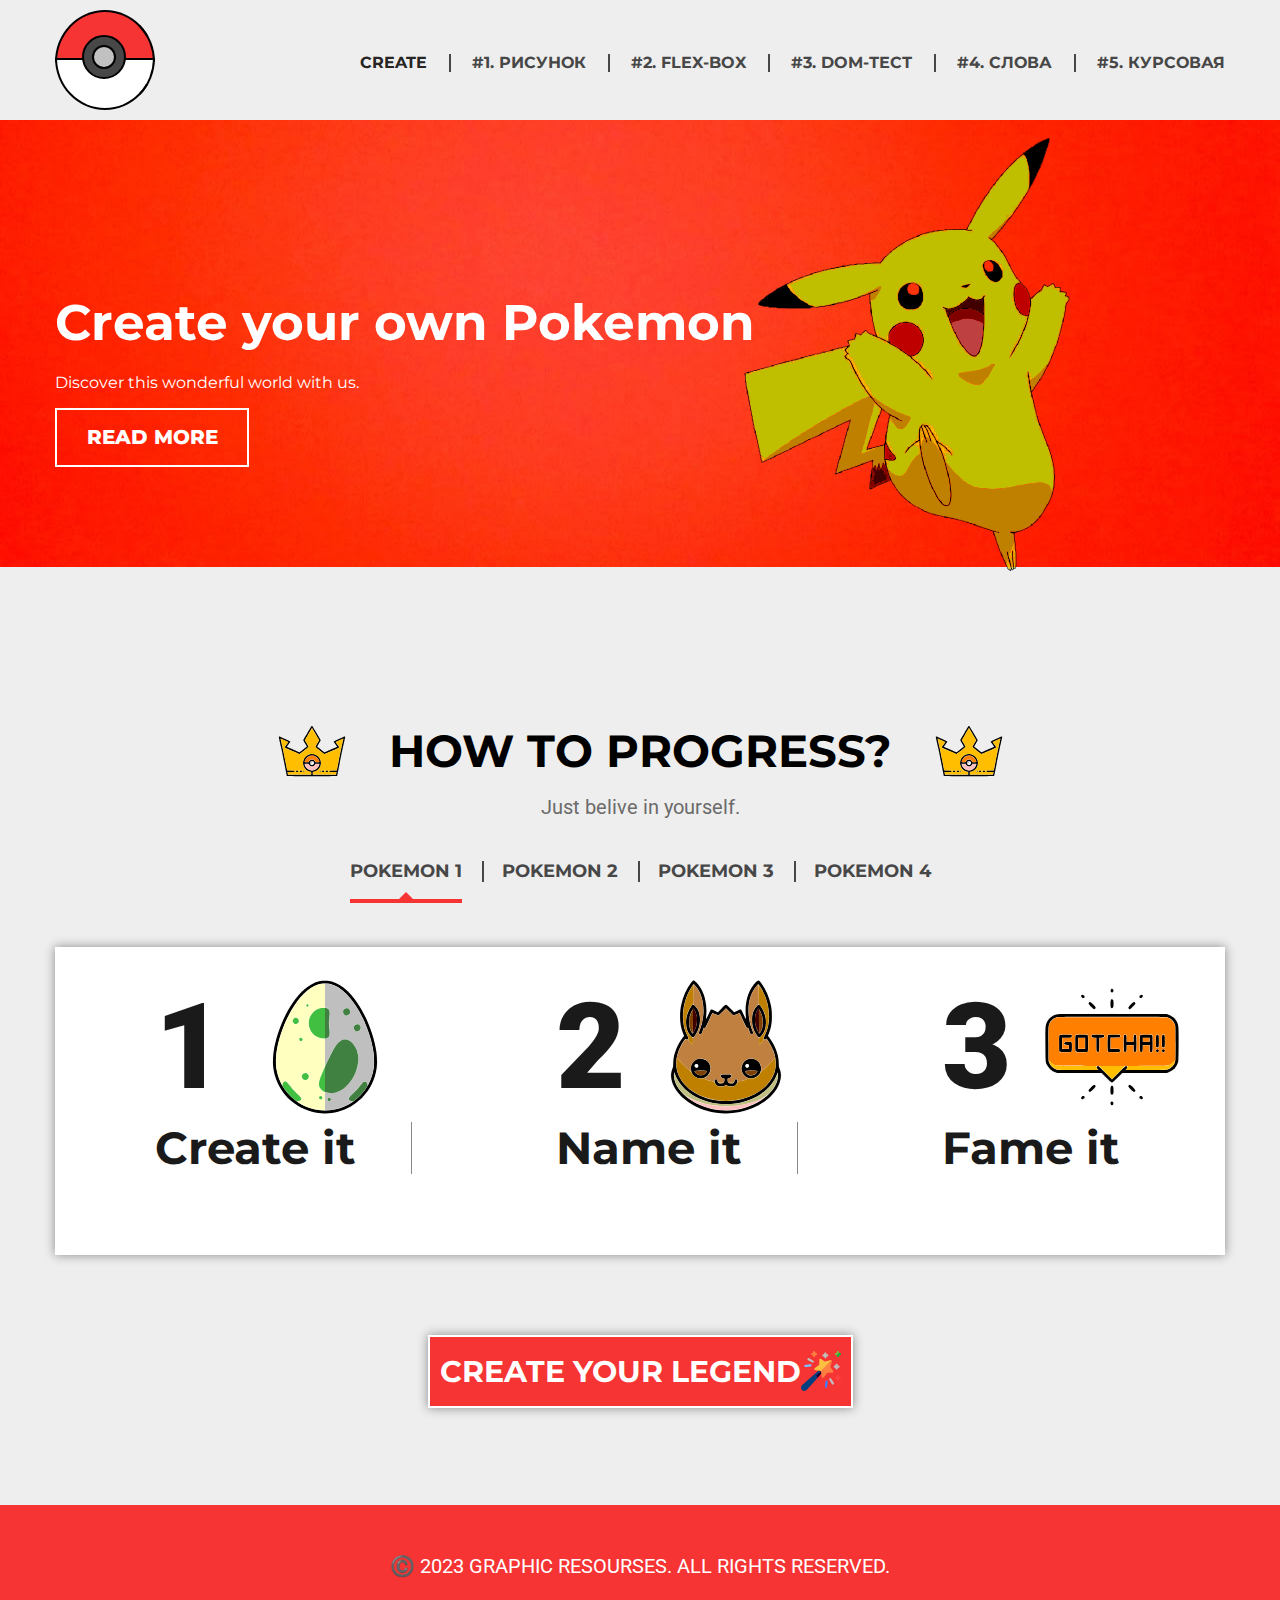
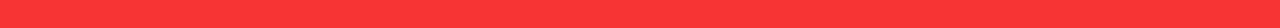
<file: index.html>
<!DOCTYPE html>
<html>
	<head>
		<meta charset="utf-8">
		<title>Мой сайт</title>
        <link rel="preconnect" href="https://fonts.googleapis.com">
        <link rel="preconnect" href="https://fonts.gstatic.com" crossorigin>
        <link href="https://fonts.googleapis.com/css2?family=Montserrat:wght@400;700&family=Roboto:wght@400;900&display=swap" rel="stylesheet">
        <link rel="stylesheet" href="css/styles.css">
        <link rel="stylesheet" href="css/normalize.css">
	</head>

	<body>
        <div class="header">
            <div class="wrapper">
                <div class="navigation">

                    <div class="pokeball" href="index.html">
                        <div class="upper"></div>
                        <div class="lower"></div>
                        <div class="center_1"></div>
                        <div class="center_2"></div>
                    </div>

                    <ul class="nav">
                        <li><a class="active_2" href="index.html">Create</a></li>
                        <li><a href="№1.html">#1. Рисунок</a></li>
                        <li><a href="№2.html">#2. Flex-box</a></li>
                        <li><a href="№3.html">#3. DOM-тест</a></li>
                        <li><a href="№4.html">#4. Слова</a></li>
                        <li><a href="№5.html">#5. Курсовая</a></li>
                    </ul>
                </div>
            </div>
        </div>
        <div class="banner">
            <div class="wrapper">
                <h1 class="title">Create your own Pokemon</h1>
                <p class="desr">Discover this wonderful world with us. </p>
                <a class="btn" href="">Read More</a>
                <img class="pika" src="image/pikachu.svg" alt="pikachu">
            </div>
        </div>

        <div class="page">
            <div class="wrapper">
                <div class="center">
                    <h2 class="h2">How to progress?</h2>
                <p>Just belive in yourself.</p>
                </div>
                <ul class="menu">
                    <li><a class="active" href="">Pokemon 1</a></li>
                    <li><a href="">Pokemon 2</a></li>
                    <li><a href="">Pokemon 3</a></li>
                    <li><a href="">Pokemon 4</a></li>
                </ul>
                <div class="box">
                    <div class="box-item">
                        <p class="number number-one">1</p>
                        <div class="box-text">
                            <h3>Create it</h3>
                            <p></p>
                        </div>
                    </div>
                    <div class="box-item">
                        <p class="number number-two">2</p>
                        <div class="box-text">
                            <h3>Name it</h3>
                            <p></p>
                        </div>
                    </div>
                    <div class="box-item">
                        <p class="number number-three">3</p>
                        <div class="box-text">
                            <h3>Fame it</h3>
                            <p></p>
                        </div>
                    </div>
                </div>
                <p class="center">
                    <a href="" class="btn-start">Create your legend</a>
                </p>
            </div>
        </div>
        <div class="footer">
            <div class="wrapper">
                <p>©️ 2023 Graphic Resourses. All rights reserved.</p>
            </div>
        </div>
    </body>
</html>
</file>
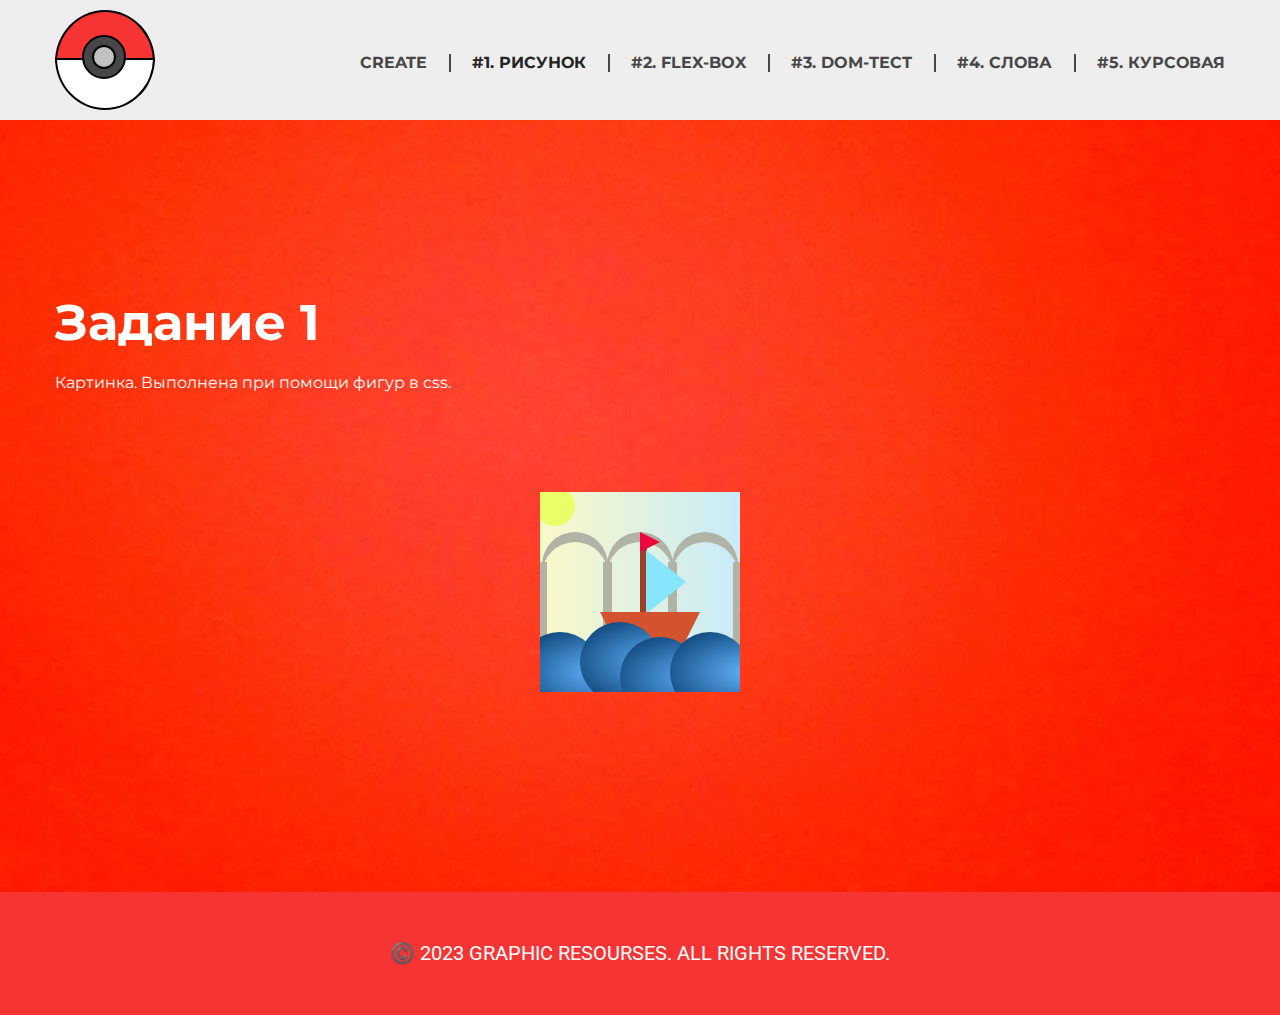
<file: №1.html>
<!DOCTYPE html>
<html>
	<head>
		<meta charset="utf-8">
		<title>Мой сайт</title>
        <link rel="preconnect" href="https://fonts.googleapis.com">
        <link rel="preconnect" href="https://fonts.gstatic.com" crossorigin>
        <link href="https://fonts.googleapis.com/css2?family=Montserrat:wght@400;700&family=Roboto:wght@400;900&display=swap" rel="stylesheet">
        <link rel="stylesheet" href="css/styles.css">
        <link rel="stylesheet" href="css/normalize.css">
        <link rel="stylesheet" href="css/styles_pic.css">
	</head>

	<body>
        <div class="header">
            <div class="wrapper">
                <div class="navigation">

                    <div class="pokeball">
                        <div class="upper"></div>
                        <div class="lower"></div>
                        <div class="center_1"></div>
                        <div class="center_2"></div>
                    </div>

                    <!---<img src="image/pokeball.svg" alt="Logo">-->
                    <ul class="nav">
                        <li><a href="index.html">Create</a></li>
                        <li><a class="active_2" href="№1.html">#1. Рисунок</a></li>
                        <li><a href="№2.html">#2. Flex-box</a></li>
                        <li><a href="№3.html">#3. DOM-тест</a></li>
                        <li><a href="№4.html">#4. Слова</a></li>
                        <li><a href="№5.html">#5. Курсовая</a></li>
                    </ul>
                </div>
            </div>
        </div>
        <div class="banner">
            <div class="wrapper">
                <h1 class="title">Задание 1</h1>
                <p class="desr">Картинка. Выполнена при помощи фигур в css.</p>
                <div class="figure">  
                    <div class="sun"> </div>
        
                    <div class="w1"> </div>
                    <div class="w2"> </div>
                    <div class="w3"> </div>
                    <div class="w4"> </div>
        
                    <div class="ar1"> </div>
                    <div class="ar2"> </div>
                    <div class="ar3"> </div>
        
                    
                    <div class="stick"> </div>
                    
                    <div class="parus"> </div>
                    <div class="body"> </div>
                    <div class="flag"> </div>
                </div>
            </div>
        </div>

       
        <div class="footer">
            <div class="wrapper">
                <p>©️ 2023 Graphic Resourses. All rights reserved.</p>
            </div>
        </div>
    </body>
</html>
</file>
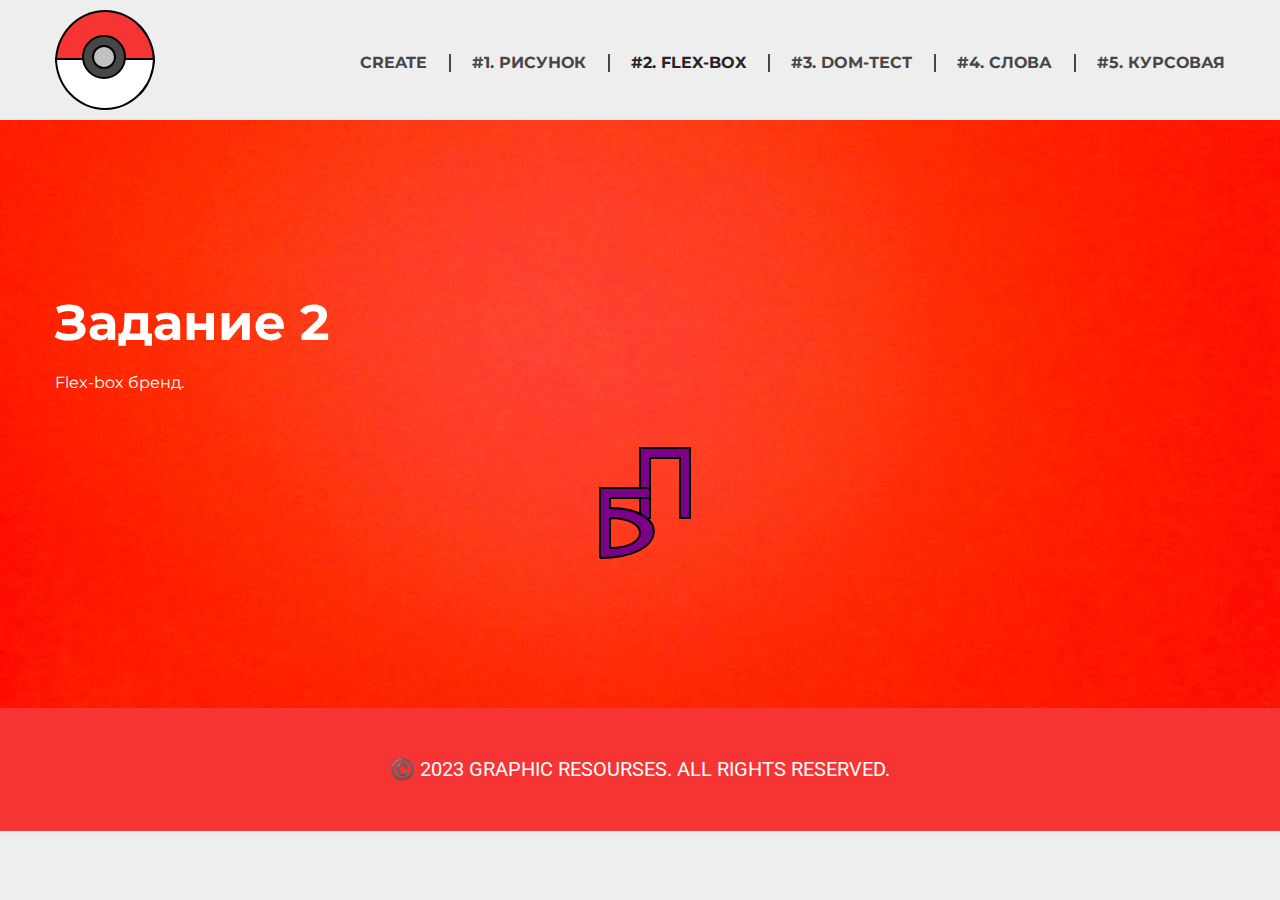
<file: №2.html>
<!DOCTYPE html>
<html>
	<head>
		<meta charset="utf-8">
		<title>Мой сайт</title>
        <link rel="preconnect" href="https://fonts.googleapis.com">
        <link rel="preconnect" href="https://fonts.gstatic.com" crossorigin>
        <link href="https://fonts.googleapis.com/css2?family=Montserrat:wght@400;700&family=Roboto:wght@400;900&display=swap" rel="stylesheet">
        <link rel="stylesheet" href="css/styles.css">
        <link rel="stylesheet" href="css/normalize.css">
        <link rel="stylesheet" href="css/styles_brand.css">
	</head>
    
	<body>
        <div class="header">
            <div class="wrapper">
                <div class="navigation">

                    <div class="pokeball">
                        <div class="upper"></div>
                        <div class="lower"></div>
                        <div class="center_1"></div>
                        <div class="center_2"></div>
                    </div>

                    <ul class="nav">
                        <li><a href="index.html">Create</a></li>
                        <li><a href="№1.html">#1. Рисунок</a></li>
                        <li><a class="active_2" href="№2.html">#2. Flex-box</a></li>
                        <li><a href="№3.html">#3. DOM-тест</a></li>
                        <li><a href="№4.html">#4. Слова</a></li>
                        <li><a href="№5.html">#5. Курсовая</a></li>
                    </ul>
                </div>
            </div>
        </div>

        
        <div class="banner">
            <div class="wrapper">
                <h1 class="title">Задание 2</h1>
                <p class="desr">Flex-box бренд.</p>
                    

                <div class="backgr">
                    <div class="click">
                        <img class="photo" src="image/pikachu.png" height=200 width=200 alt="#">
                        <div class="name"> Бордюг Полина </div>
                    </div>
        
                    <div class="motion-obj"></div>
        
                    <svg class = "brand" width="200" height="200">
                        <a class="tap" xlink:href="#0">
                            <path class = "let" id = "name" d="M100 110 L 100 40 L 150 40 L 150 110 L 140 110 L 140 50 L 110 50 L 110 110 L 100 110" />
                            <path class = "let" id = "surname" d="M70 140 C 110 140, 110 110, 70 110 L 70 140 M 60 150 L 60 80 L 110 80 L 110 90 L 70 90 L 70 100 C 130 100, 130 150, 60 150" />
                        </a>
                        Sorry, your browser does not support inline SVG.
                    </svg> 
                </div>
        
                
        
            </div>
        </div>

        <div class="footer">
            <div class="wrapper">
                <p>©️ 2023 Graphic Resourses. All rights reserved.</p>
            </div>
        </div>

        <script>
            pic = document.querySelector('.click');
            
            click_let = document.querySelector('.tap');
            
            click_let.onclick = function(){
    
                /*pic.classList.remove('show');
                pic.classList.add('show');*/
                if (pic.classList.contains('hide'))
                {
                    pic.classList.remove('hide');
                    pic.classList.add('show');
                }
                else{
                    pic.classList.add('hide');
                    pic.classList.remove('show');
                }
            }
        </script>
        
    </body>
</html>
</file>
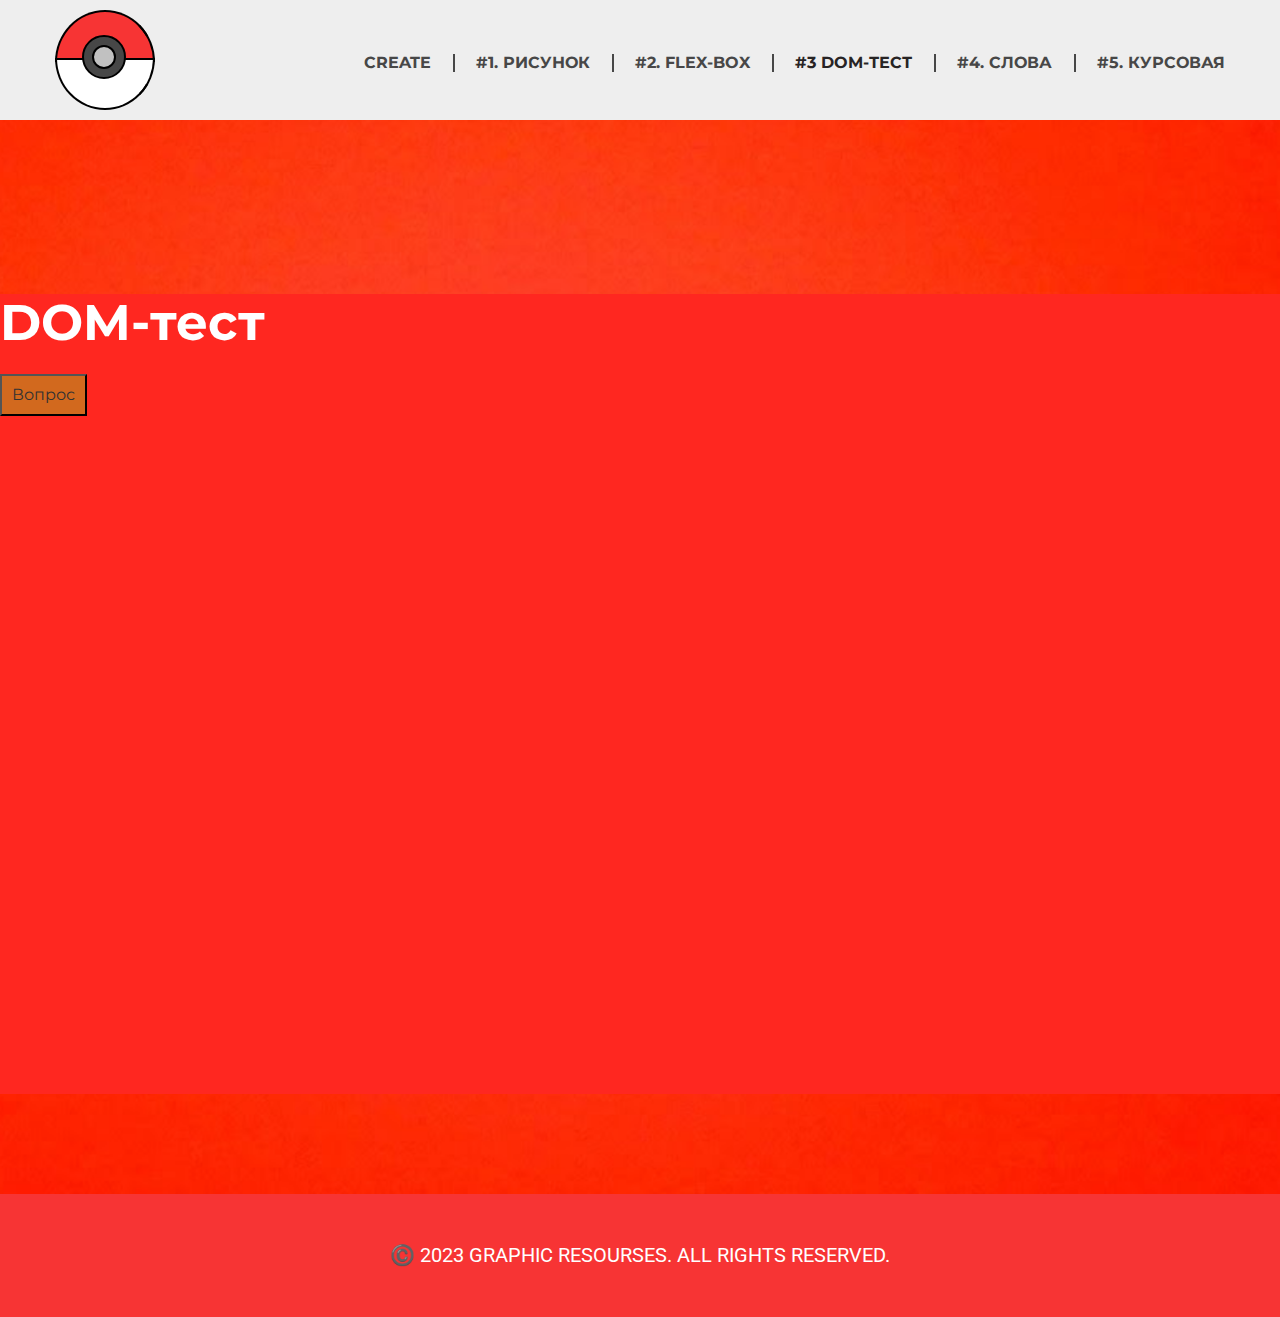
<file: №3.html>
<!DOCTYPE html>
<html>
	<head>
		<meta charset="utf-8">
		<title>Мой сайт</title>
        <link rel="preconnect" href="https://fonts.googleapis.com">
        <link rel="preconnect" href="https://fonts.gstatic.com" crossorigin>
        <link href="https://fonts.googleapis.com/css2?family=Montserrat:wght@400;700&family=Roboto:wght@400;900&display=swap" rel="stylesheet">
        <link rel="stylesheet" href="css/styles.css">
        <link rel="stylesheet" href="css/style_DOM.css">
        <link rel="stylesheet" href="css/normalize.css">
	</head>

	<body>
        <div class="header">
            <div class="wrapper">
                <div class="navigation">

                    <div class="pokeball">
                        <div class="upper"></div>
                        <div class="lower"></div>
                        <div class="center_1"></div>
                        <div class="center_2"></div>
                    </div>

                    <!---<img src="image/pokeball.svg" alt="Logo">-->
                    <ul class="nav">
                        <li><a href="index.html">Create</a></li>
                        <li><a href="№1.html">#1. Рисунок</a></li>
                        <li><a href="№2.html">#2. Flex-box</a></li>
                        <li><a class="active_2" href="№3.html">#3 DOM-тест</a></li>
                        <li><a href="№4.html">#4. Слова</a></li>
                        <li><a href="№5.html">#5. Курсовая</a></li>
                    </ul>
                </div>
            </div>
        </div>
        <div class="banner">
            <div class="test">
                <h1 class="title">DOM-тест</h1>
                <div id = "result">
                    
        
                </div>
                
                <button id = "But" onclick="test()">Вопрос</button>
                
                <div id="field">
        
                </div>
        
            </div>
        </div>

        <div class="footer">
            <div class="wrapper">
                <p>©️ 2023 Graphic Resourses. All rights reserved.</p>
            </div>
        </div>
        <script src="js/js_DOM.js"></script>
    </body>
</html>
</file>
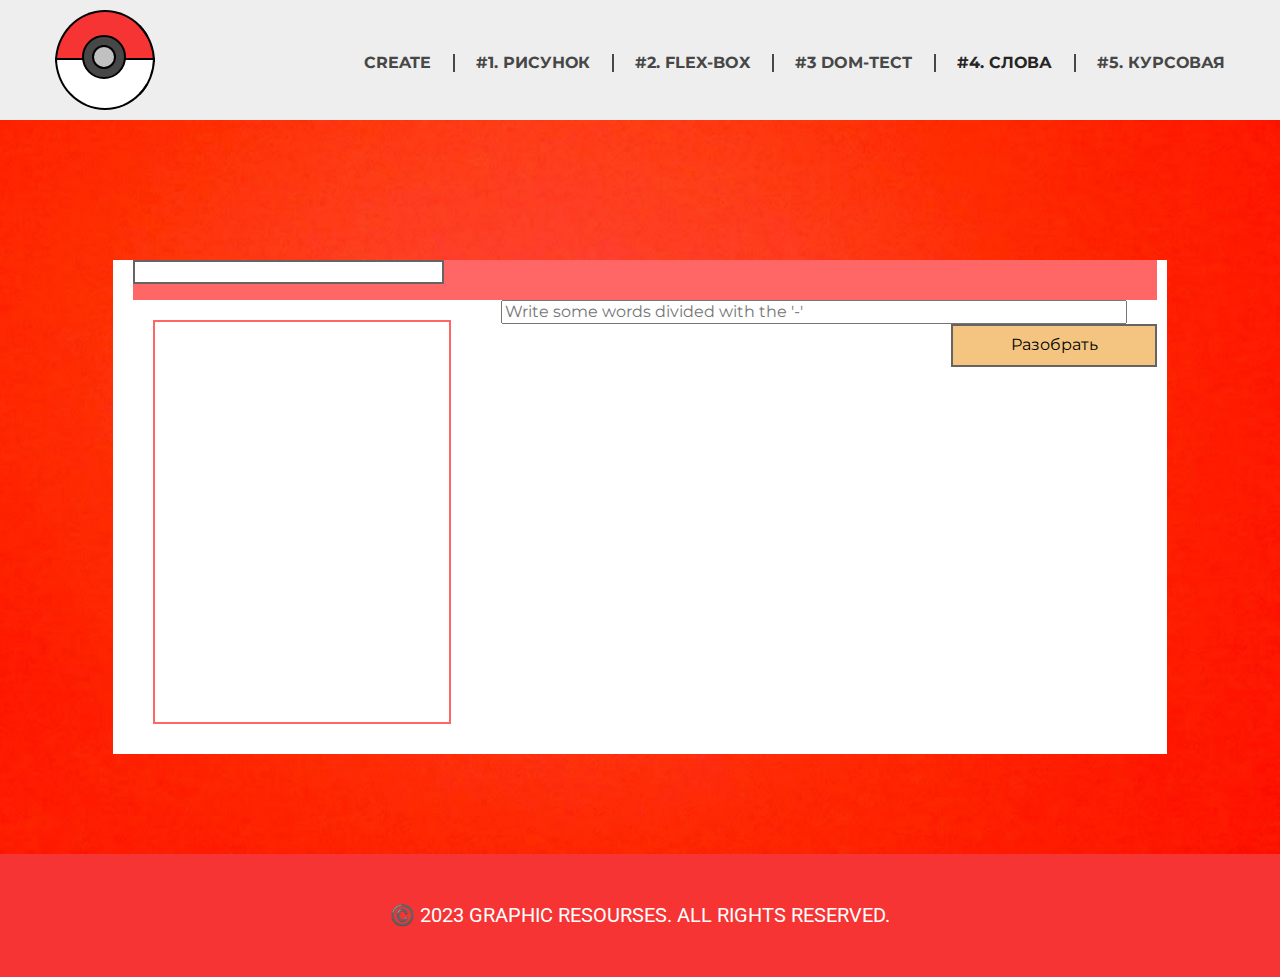
<file: №4.html>
<!DOCTYPE html>
<html>
	<head>
		<meta charset="utf-8">
		<title>Мой сайт</title>
        <link rel="preconnect" href="https://fonts.googleapis.com">
        <link rel="preconnect" href="https://fonts.gstatic.com" crossorigin>
        <link href="https://fonts.googleapis.com/css2?family=Montserrat:wght@400;700&family=Roboto:wght@400;900&display=swap" rel="stylesheet">
        <link rel="stylesheet" href="css/styles.css">
        
        <link rel="stylesheet" href="css/normalize.css">
	</head>

	<body>
        <div class="header">
            <div class="wrapper">
                <div class="navigation">

                    <div class="pokeball">
                        <div class="upper"></div>
                        <div class="lower"></div>
                        <div class="center_1"></div>
                        <div class="center_2"></div>
                    </div>

                    <!---<img src="image/pokeball.svg" alt="Logo">-->
                    <ul class="nav">
                        <li><a href="index.html">Create</a></li>
                        <li><a href="№1.html">#1. Рисунок</a></li>
                        <li><a href="№2.html">#2. Flex-box</a></li>
                        <li><a href="№3.html">#3 DOM-тест</a></li>
                        <li><a class="active_2" href="№4.html">#4. Слова</a></li>
                        <li><a href="№5.html">#5. Курсовая</a></li>
                    </ul>
                </div>
            </div>
        </div>
        <link rel="stylesheet" href="css/style_words.css">
        <div class="banner">
            
            <section>
        
                <div id="upper">
                    <div id="added_words"></div>
                </div>
    
                <div id="bottom">
                    <div id="left"></div>
                    <div id="right">
                        <input type="text" 
                        id="words" 
                        name="www" 
                        placeholder="Write some words divided with the '-' "
                        size="60" 
                        />
                    
                        <div id="stroka"></div>
                        <div id="col">
                            <button id = "Пусто" class = "crush">Разобрать</button>
                            <div id="bttns"></div>
                        </div>
                        
                    </div>
                </div>
            </div>
            
            </section>
            
        
        </div>

        <div class="footer">
            <div class="wrapper">
                <p>©️ 2023 Graphic Resourses. All rights reserved.</p>
            </div>
        </div>
        <script src="js/js_words.js"></script>
    </body>
</html>
</file>
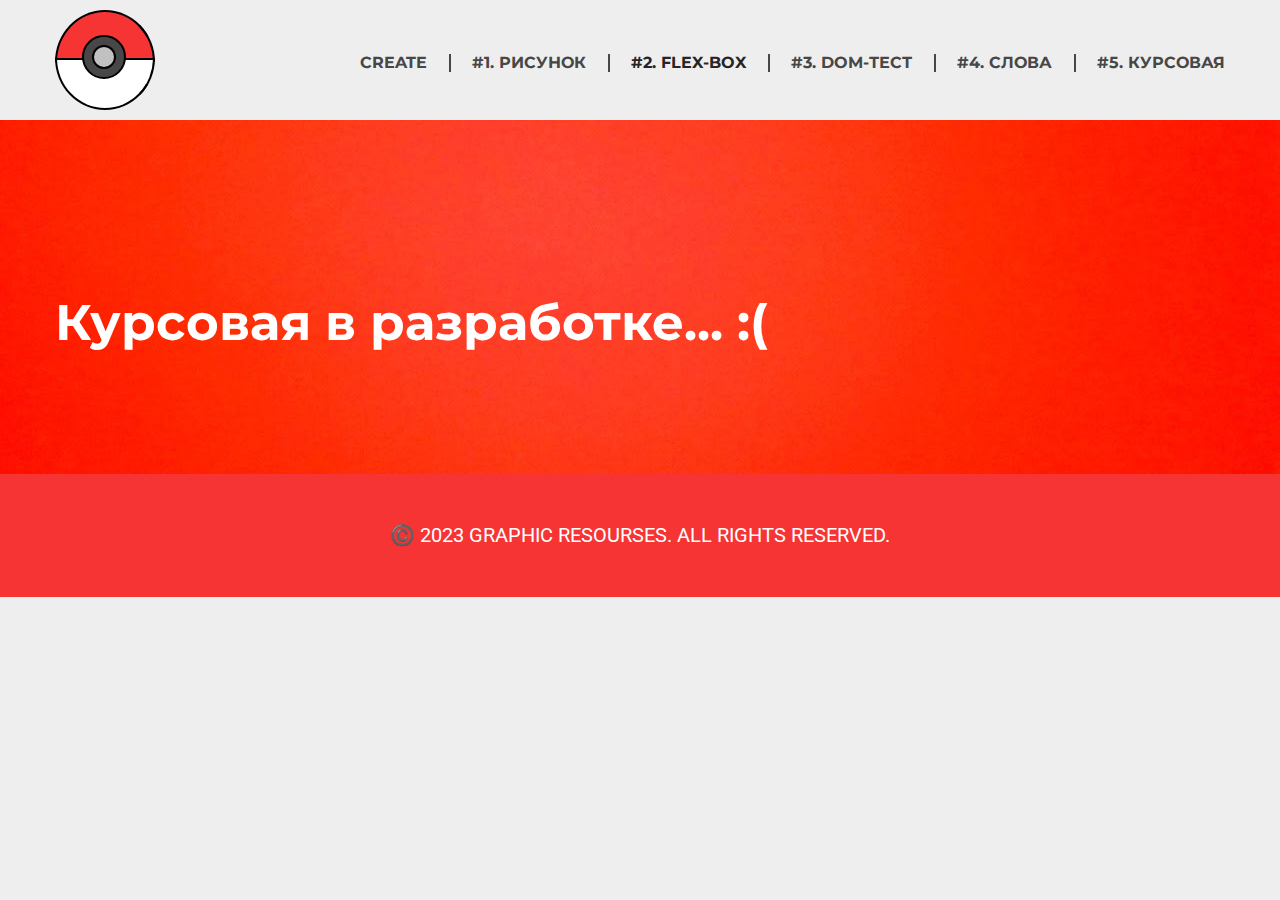
<file: №5.html>
<!DOCTYPE html>
<html>
	<head>
		<meta charset="utf-8">
		<title>Мой сайт</title>
        <link rel="preconnect" href="https://fonts.googleapis.com">
        <link rel="preconnect" href="https://fonts.gstatic.com" crossorigin>
        <link href="https://fonts.googleapis.com/css2?family=Montserrat:wght@400;700&family=Roboto:wght@400;900&display=swap" rel="stylesheet">
        <link rel="stylesheet" href="css/styles.css">
        <link rel="stylesheet" href="css/normalize.css">
	</head>
    
	<body>
        <div class="header">
            <div class="wrapper">
                <div class="navigation">

                    <div class="pokeball">
                        <div class="upper"></div>
                        <div class="lower"></div>
                        <div class="center_1"></div>
                        <div class="center_2"></div>
                    </div>

                    <ul class="nav">
                        <li><a href="index.html">Create</a></li>
                        <li><a href="№1.html">#1. Рисунок</a></li>
                        <li><a class="active_2" href="№2.html">#2. Flex-box</a></li>
                        <li><a href="№3.html">#3. DOM-тест</a></li>
                        <li><a href="№4.html">#4. Слова</a></li>
                        <li><a href="">#5. Курсовая</a></li>
                    </ul>
                </div>
            </div>
        </div>

        
        <div class="banner">
            <div class="wrapper">
                <h1 class="title">Курсовая в разработке... :(</h1>
                
                </div>
         
                
        
            </div>
        </div>

        <div class="footer">
            <div class="wrapper">
                <p>©️ 2023 Graphic Resourses. All rights reserved.</p>
            </div>
        </div>
        
    </body>
</html>
</file>
<file: css/styles.css>
body{
    background-color: #eee;
    font-family: 'Montserrat', sans-serif;
    /*font-family: 'Roboto', sans-serif;*/
}

.header{
    position: fixed;
    z-index: 3;
    background-color:#eee;
    width:100%;
    height: 120px;
}

.pokeball{          /*Отрисовка логотипа*/
    position: relative;
    height: 100px; 
    width: 100px; 
    overflow: hidden;
    margin-bottom: 210px;
}

.upper{
    position: absolute;
    top:0;
    width: 96px;
    height: 48px;
    border-radius: 50% 50% 0 0 / 100% 100% 0 0;
    border: 2px solid black;
    background: #f73434;
}

.lower{
    position: absolute;
    bottom: 0;
    width: 96px;
    height: 48px;
    border-radius: 0 0 50% 50% / 0 0 100% 100%;
    border: 2px solid black;
    background: #ffffff;
}

.center_1{
    width: 40px; 
    height: 40px;
    background: #474747;
    border: 2px solid black;
    border-radius: 50%;
    position: absolute;
    top: 25%;
    left: 27%;
}

.center_2{
    width: 20px; 
    height: 20px;
    background: #c1c1c1;
    border: 2px solid black;
    border-radius: 50%;
    position: absolute;
    top: 35%;
    left: 37%;
}


.wrapper{
    padding-left: 15px;
    padding-right: 15px;
    max-width: 1170px;
    margin: 0 auto;
    position: relative;
}

.center{
    text-align: center;
}

.navigation{
    display: flex;
    align-items: center;
    justify-content: space-between;
    padding-top: 10px;
    padding-bottom: 40px;
}

.navigation img{
    height: 70px;
}

.nav{               /*Навигация в header*/
    display: flex;
    list-style-type: none;
    padding-left: 0;
    font-weight: 700;
    text-transform: uppercase;
    margin-bottom: 220px;
}

.nav>li{
    padding-left: 23px;  /*отступ от черточки слева*/
    margin-left: 22px;  /*отступ от черты снаружи*/
    position: relative;
}

.nav>li:first-child{
    padding-left: 0;  /*отступ от черточки слева*/
    margin-left: 0;
}

.nav>li::before{    /*навигация: черточки*/
    content: '';
    display:block;
    width:2px;
    height: 100%;
    background-color: #474747;
    position: absolute;
    left: 0;
}

.nav>li:first-child::before{
    display: none;
}

.nav>li:first-child{
    padding-left: 0;
    margin-left: 0;
}

.nav>li>a{
    text-decoration: none;
    color: #474747;
}

.nav>li>a.active_2{/*????????????*/
    color: #272424;

}

.banner{
    position:relative;
    background-image: url(../image/backgrjpg.jpg);
    background-repeat: no-repeat;
    background-size: cover;
    background-position: center center;
    color: white;
    padding-top: 260px;
    padding-bottom: 100px;
}

.pika{
    position: absolute;
    right: 0;
    top: -265px;
    max-height: 650px;
}

.title{
    font-size: 50px;
    margin-bottom: 23px;
}

.description{
    font-size: 25px;
    line-height: 30px;
    max-width: 570px;
    font-family: 'Roboto', sans-serif;
    margin-bottom: 24px;
}

.btn{
    display: block;
    color: white;
    text-decoration: none;
    font-size: 20px;
    font-weight: 800;
    text-transform: uppercase;
    border: 2px solid white;
    padding: 16px 0;
    max-width: 190px;
    text-align: center;
}

.h2{
    font-size: 45px;
    color:black;
    text-transform: uppercase;
    font-weight: 700;
    text-align: center;
    position: relative;
    display:inline-block; /*делаем эл-т строчным*/

    padding-left: 127px;
    padding-right: 127px;
    margin-bottom: 20px;
}

.h2::after, .h2::before{
    content: '';
    position:absolute;
    background-image: url(../image/crown.svg);
    background-repeat: no-repeat;
    display: block;
    height: 100px;
    width: 100px;
    top: calc(50% - 50px);
}

.h2::before{
    right:0;
}

.h2::after{
    left:0;
}

.h2 + p{
    font-size: 20px;
    color: rgb(108, 107, 107);
    font-family: 'Roboto', sans-serif;
    margin: 0;
}

.menu{
    display: flex;
    justify-content: center;
    list-style-type: none;
    padding-left: 0;
    margin-top: 42px;
    margin-bottom: 65px;
}

.menu > li{
    padding-left: 20px;
    padding-right: 20px;
    position: relative;
}

.menu > li::before{ /*черточки*/
    content: '';
    display:block;
    width:2px;
    height: 100%;
    background-color: #474747;
    position: absolute;
    left: 0;
}

.menu > li:first-child::before{ /*убираем 1-ю черточку*/
    display: none;
}

.menu > li > a{
    text-decoration: none;
    color:#474747;
    font-size: 18px;
    font-weight: 700;
    text-transform: uppercase;
    padding-bottom: 17px;
}

.menu > li > a.active{
    border-bottom: 4px solid #f73434;
    position:relative;
}

.menu > li > a.active::before{
    content: '';
    position:absolute;
    left: 0;
    right: 0;
    bottom: 0;
    margin:0 auto;
    display: block;
    width:0;
    height:0;
    border: 7px solid transparent;
    border-bottom: 7px solid #f73434;
}

.box{
    background-color: #ffffff;
    box-shadow: 0px 0px 10px 0px #8a8989;
    display: flex;
    justify-content: space-between;
    padding-right: 50px;
    padding-top: 70px;
    margin-bottom: 100px;
}

.box-item{
    padding: 0 0 58px 100px;
    box-sizing: content-box;
}

.number{
    font-family: 'Roboto', sans-serif;
    font-size: 120px;
    font-weight: 900;
    line-height: 0.5;
    position: relative;
    margin-bottom: 0;
    margin-top: 0;
    color:#1a1a1a;
}

.number::after{
    content:'';
    display:block;
    position: absolute;
}

.number-one::after{
    background-image: url(../image/egg.svg);
    width: 200px;
    height: 200px;
    left: 70px;
    top: calc(50% - 100px);
}

.number-two::after{
    background-image: url(../image/eevee.svg);
    width: 200px;
    height: 200px;
    left:70px;
    top: calc(50% - 100px);
}

.number-three::after{
    background-image: url(../image/gotcha.svg);
    width: 200px;
    height: 200px;
    left:70px;
    top: calc(50% - 100px);
}

.box-text{
    border-right: 1px solid #8a8989;
    padding-right: 55px;
    /*flex-basis: ;*/
}

.box-item:last-child .box-text{
    border-right: none;
}

.box-text h3{
    font-size: 45px;
    color:#1a1a1a;
    margin-bottom: 23px;
}

.box-text p{
    font-family: 'Roboto', sans-serif;
    font-size: 18px;
    color:#1a1a1a;
    line-height: 24px;
    margin-top: 0;
}

.btn-start{
    /*display: block;*/
    box-shadow: 0px 0px 10px 0px #8a8989;
    position:relative;
    text-decoration: none;

    color:#ffffff;
    text-transform: uppercase;
    font-size: 30px;
    font-weight: 700;

    border: 2px solid white;
    padding: 16px 50px 16px 10px;
    max-width: 300px;
    text-align: center;
    background-color: #f73434;
}

.btn-start::after{  /*картинка к кнопке*/
    content:'';
    position: absolute;
    display:block;
    background-image: url(../image/magic-wand.svg);
    height: 60px;
    width: 60px;
    right: 0px;
    bottom: 5px;
}

.page{
    padding-top: 120px;
    padding-bottom: 100px;
}

.footer{
    
    width: 100%;
    background-color: #f73434;
    padding: 30px 0;
    position:absolute;
    color:#ffffff;
    text-transform: uppercase;
    font-size: 20px;
    font-family: 'Roboto', sans-serif;
    text-align: center;
}

@media (max-width: 1200px){
    .wrapper{
        max-width: 800px;
    }

    .pokeball{
        padding-right:50px;
    }

    .pika{
        display: none;
    }
    .banner{
        padding-top: 140px;
        padding-bottom: 80px;
    }
    .h2, .box-text h3{
        font-size: 35px;
    }
    .h2 + p{
        font-size: 18px;
    }
    .menu>li{
        padding-left: 15px;
        padding-right: 15px;
        position: relative;
    }
    .box{
        flex-direction: column;
    }
    .box-text{
        border-right:none;
        padding-right: 0;
        padding-bottom: 30px;
        border-bottom: 1px solid #eee;
    }
    .box-item{
        padding: 45px 55px 24px 55px;
    }
    .box-item:last-child .box-text{
        border-bottom: none;
    }


}

@media (max-width: 750px){
    .navigation{
        flex-direction: column;
    }

    .header{
        height: 200px;
    }
    .banner{
        padding-top: 250px;
    }
    .nav{
        margin-top: -200px;
    }
    .h2::before, .h2::after{
        display:none;
    }
    .btn-start{
        font-size: 20px;
        background-size: contain;
    }

}
</file>
<file: css/styles_pic.css>
/*Фон*/
.figure {
    height: 200px; 
    width: 200px; 
    margin: 100px auto;
    background: linear-gradient(to right, #faf8c8,#C8EBFA);
    position: relative;
    overflow: hidden;   /*обрезка содержимого, выходящего за рамки фона*/
    /*transform: scale(0.5);*/
    }
   
/*Солнце*/
    .sun {
        width: 28px;
        height: 28px;
        background: #eafe68;
       /* border-radius: 50%;*/
        position: absolute;
        /*left: -10px;
        top: -10px;*/
    }
    
    .sun:after {
        content: "";
        width: 40px;
        height: 20px;
        background-color: #eafe68;
        border-top-left-radius: 20px;
        border-top-right-radius: 20px;
        position: absolute;
        top: 11px;
        left: 1.5px;
        transform: rotate(135deg);
      }

 /*Волны*/
.w1, .w2, .w3, .w4{
    width: 80px; 
    height: 80px;
    background: radial-gradient(at right, #63b4ff, #003464);
   /* background: radial-gradient(#63b4ff, #003464);*/
    border-radius: 50%;
    position: absolute;
    
}

.w1{
    z-index: 1;
    left: -20px;
    bottom: -20px;
}
.w2{
    z-index: 2;
    left: 40px;
    bottom: -10px;
}
.w3{
    z-index: 3;
    left: 80px;
    bottom: -25px;
}
.w4{
    z-index: 4;
    left: 130px;
    bottom: -20px;
}

/*Судно*/
.body{
    height: 0;
    width: 50px;
    border-top: 50px solid #d3532f;
    border-left: 25px solid transparent;
    border-right: 25px solid transparent;

    position: absolute;
    bottom: 30px;
    left: 60px;
}

.stick{
    width: 7px;
    height: 80px;
    background: #9c4128;
    position: absolute;
    bottom: 70px;
    left: 100px;
}

.flag{
    width: 0;
    height: 0;
    border-bottom: 20px solid #ed0640;
    border-left: 10px solid transparent;
    border-right: 10px solid transparent;
    position: absolute;
    top: 40px;
    left: 100px;
    transform: rotate(90deg);
}

.parus{
    width: 0;
    height: 0;
    border-bottom: 40px solid #88e5fe;
    border-left: 32px solid transparent;
    border-right: 32px solid transparent;
    position: absolute;
    top: 70px;
    left: 94px;
    transform: rotate(90deg);
}


/*Арки*/
.ar1, .ar2, .ar3 {  /*левые столбцы арок*/
    width: 7px;
    height: 100px;
    background: #b1b3a7;
    position: absolute;
    bottom: 30px;
}

.ar1:after, .ar2:after, .ar3:after {    /*правые столбцы арок*/
    content: "";
    width: 7px;
    height: 100px;
    background: #b1b3a7;
    position: absolute;
    left: 63px;
}

.ar2{   /*размещаем пару столбцов 2-й и 3-й арки*/
    left: 65px;
}

.ar3{
    left: 130px;
}

.ar1:before, .ar2:before, .ar3:before{  /*полукружья арок*/
    content: "";
    width: 66px;
    height: 66px;
    border-radius: 50%;
    box-shadow: 7px 7px 0 0 #b1b3a7;
    position: absolute;
    top: -20px;
    left: 1.5px;
    transform: rotate(225deg);
}
</file>
<file: css/styles_brand.css>
.two{
    display: flex;
    justify-content: space-between;
    width: 100%;
}

.backgr, .backgr_2{
    position:relative;
    overflow: hidden;
    height: 200px; 
    width: 200px; 
    margin: 0 auto;
    /*margin: 100px auto;*/
}



.click{
    position: absolute;
    left: -200px;
    /*animation: move 5s linear;*/
}

.name{
    position: absolute;
    bottom: 10px;
}


.brand{
    position: absolute;
    /*z-index: 1;*/
}




.let{
    fill:rgb(124, 0, 135);
    stroke:rgb(0, 0, 0);
    stroke-width:2;
}

a:focus .let{
    fill:#53ea93;
    /*transition: .35s fill;*/
}



.motion-obj{    /*шарик двигающийся*/
    position: absolute;
    width: 10px;
    height: 10px;
    background: rgb(240, 63, 152);
    border-radius: 50%;
    z-index: 2;
    /*top: 110px;
    left: 70px;*/
    opacity: 0;
    
    offset-path: path('M 60 150 L 60 80 L 110 80 L 110 90 L 70 90 L 70 100 C 130 100, 130 150, 60 150');
    animation: move 5s linear infinite;
}

.backgr:hover .motion-obj, .backgr_2:hover .motion-obj{
    transition: opacity 0.2s ease;
    opacity: 1;
    cursor: pointer;
}

/*img:hover{
    left:0px;
}*/

/*a:focus .photo{
    animation: move 5s linear;
}*/

/*svg:hover .let{
    fill:#53ea93;
    transition: .35s fill;
}*/

@keyframes move {   
    0% { 
        offset-distance: 0%;
      }
    100%{
        offset-distance: 100%;
    }
}


.hide{
    left: -200px;
    animation: disappear 1s;
}

.show{
    left: 0px;
    animation: appear 1s;
}

@keyframes click{
    50%{
        from{left: -200px;}
        to{left: 0px;}
    }
    100%{
        from{left: 0px;}
        to{left: -200px;}
    }
}

@keyframes disappear{
    from{left: 0px;}
    to{left: -200px;}
}

@keyframes appear{
    from{left: -200px;}
    to{left: 0px;}
}


/*.brand::before {
    content: "";
    background-image: url("pikachu.webp");
    background-repeat: no-repeat;
    background-size: 100% 100%;
    opacity: 0.3;
}*/
</file>
<file: css/style_DOM.css>
.test{
    position: relative;
    background-color: rgb(255, 39, 32);
    height:800px;
    width:100%;
    /*padding-left: 59px;*/
}

#But{
    color:rgb(50, 50, 50);
    background-color: chocolate;
    padding: 10px;
}

h2{
    text-align: center;
}

#field{
    display: flex;
    width: 100%;
}

.stolbiki{
    display: flex;
    flex-direction: column;
    height: 50%;
    max-width: 200px;
}

.ansv{
    display: relative;
    flex-direction: column;
    position: relative;
}

.main_box{
    padding: 10px 10px; /* расстояние от текста до края кнопки */
    margin: 10px;
    background-color: blanchedalmond;
    max-width: 150px;
    
}

.main_box_right{
    padding: 10px 10px; /* расстояние от текста до края кнопки */
    margin: 10px 10px;
    background-color: rgb(173, 243, 82);
    max-width: 150px;
    border: 3px solid green;
}

.main_box_wrong{
    padding: 10px 10px; /* расстояние от текста до края кнопки */
    margin: 10px 10px;
    background-color: rgb(243, 192, 82);
    max-width: 150px;
    border: 3px solid rgb(244, 4, 4);
}

.box{
    position: absolute;
    padding: 20px 20px; /* расстояние от текста до края кнопки */
    margin: 10px 10px;
    background-color: blanchedalmond;
    max-width: 150px;
    border: none;
    cursor: pointer;
}

.click_box{
    position: absolute;
    padding: 20px 20px; /* расстояние от текста до края кнопки */
    margin: 10px 10px;
    background-color: blanchedalmond;
    max-width: 150px;
    border: 3px solid yellow;
}

.box_right{
    z-index: 10;
    position: absolute;
    padding: 20px 20px; /* расстояние от текста до края кнопки */
    margin: 10px 10px;
    background-color: blanchedalmond;
    max-width: 150px;
    border: 3px solid yellow;
    font-size: 40%;
    transition: 1s;
    transform: scale(2);
}

.box_right:disabled{
    color: rgb(50, 50, 50);
}

.box:hover{
    background-color: rgb(255, 249, 240);
}
</file>
<file: css/style_words.css>
section {
    width: 80%;
    margin: 0 auto;
    min-height: 450px;
    padding: 0px 10px 10px 20px;
    background-color: #ffffff;
    text-align: center;
}

#words{
    width: 90%;
}

#upper{
    width: 100%;
    background-color: #ff6666;
    height:40px;
    position: relative;
}

#bottom{
    display: flex;
}

#left{
    float: left;
    display: flex;
    flex-direction: column;
    justify-content: flex-end;
    width: 30%;
    margin: 20px;
    border: 2px solid #ff6666;
    min-height: 400px;
}

#right{
    float:right;
    width: 70%;
    min-height: 400px;
}



#col{
    display: flex;
    flex-direction: column;
    width: 30%;
    float:right;
    min-height: 400px;
}

.square{    /*наши перетаскиваемые элементы*/
    padding: 20px 20px; /* расстояние от текста до края кнопки */
    margin: 10px 10px;
    background-color: rgb(243, 197, 128);
    max-width: 150px;
    border: none;
    align-items: center;
}





#added_words{
    background-color: #ffffff;
    border: 2px solid #676363;
    min-width: 30%;
    width:fit-content;
    height: 20px;
    margin: auto;
    position: absolute;
}

.crush{
    background-color: rgb(243, 197, 128);
    padding: 10px;
    border: 2px solid #676363;

}
</file>
